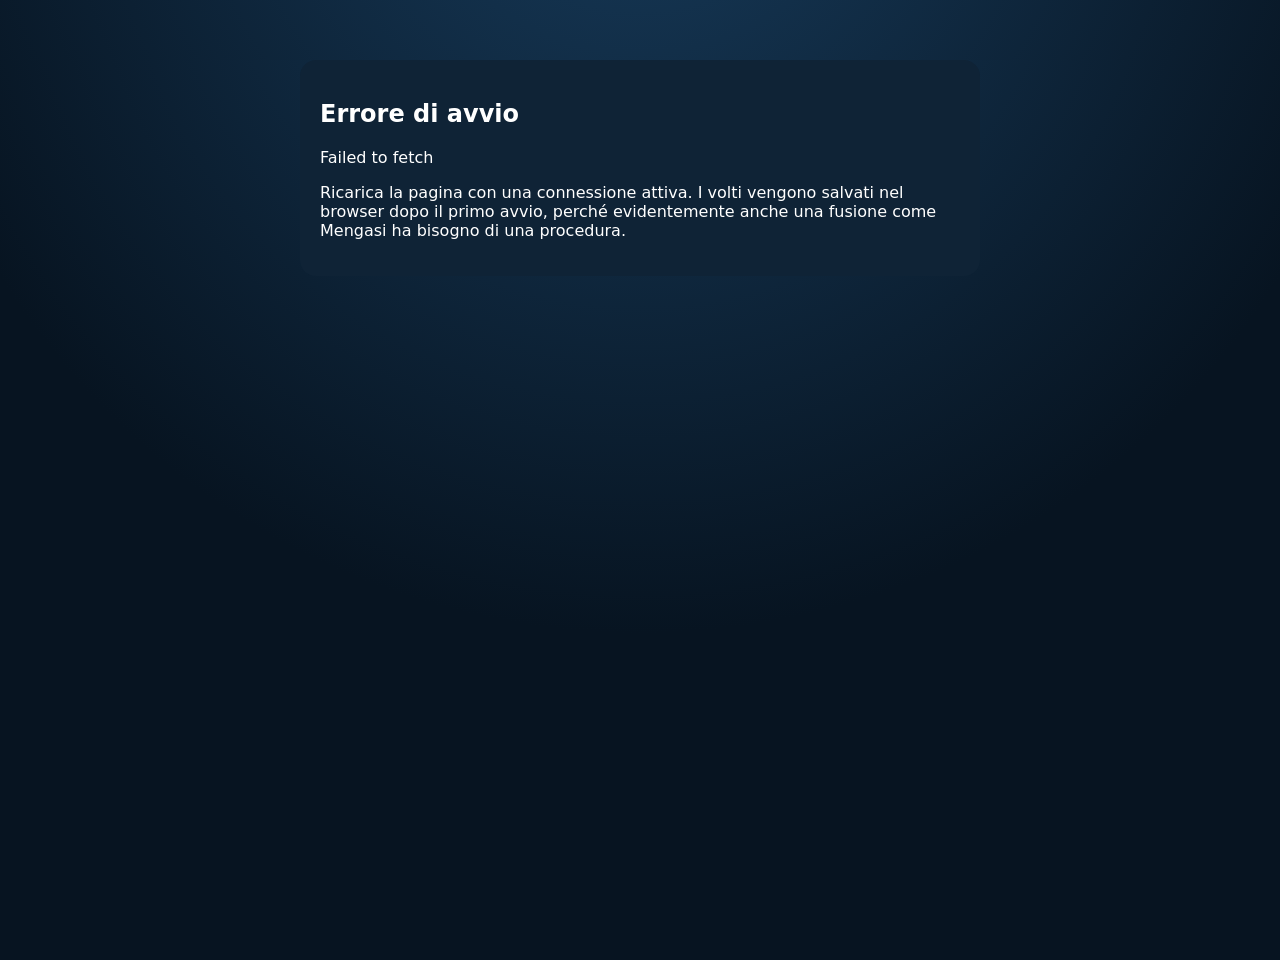
<file: index.html>
<!doctype html>
<html lang="it">
<head>
<meta charset="utf-8">
<meta name="viewport" content="width=device-width,initial-scale=1,viewport-fit=cover,user-scalable=no">
<meta name="theme-color" content="#071421">
<meta name="apple-mobile-web-app-capable" content="yes">
<meta name="apple-mobile-web-app-status-bar-style" content="black-translucent">
<meta name="apple-mobile-web-app-title" content="BO Adventure">
<link rel="manifest" href="./manifest.webmanifest">
<link rel="apple-touch-icon" href="./icon-192.png">
<link rel="stylesheet" href="./style.css?v=5">
<title>Back Office Adventure DX v24</title>
</head>
<body>
<div class="wrap">
<header class="header"><div class="logo">BACK OFFICE<span>ADVENTURE DX v24</span></div><div class="sub">Assalto all’Open Space: corri, spara, gestisci e porta in salvo la squadra.</div></header>

<section id="menu" class="panel">
  <div class="stats">
    <div class="stat">Livelli<b id="stLevel">1/5</b></div><div class="stat">Record<b id="stBest">0</b></div>
    <div class="stat">Marche<b id="stStamp">0</b></div><div class="stat">Michele<b id="stMichele">🔒</b></div>
  </div>

  <div class="sec">Profilo</div>
  <div class="v5bar"><input id="profileName" maxlength="18" placeholder="Nome giocatore"><button id="profileSave" class="secondary">💾 Profilo</button><button id="leaderBtn" class="secondary">🏆 Classifica</button></div>

  <div class="sec">Difficoltà</div>
  <div id="difficulty" class="difficulty">
    <button class="diffbtn selected" data-diff="normal">Normale<small>equilibrata</small></button>
    <button class="diffbtn" data-diff="urgent">Urgente<small>+veloce, +25% punti</small></button>
    <button class="diffbtn" data-diff="monthend">Fine Mese<small>caos, +60% punti</small></button>
  </div>

  <div id="dailyChallenge" class="daily"><div class="ico">📅</div><div><b>Sfida giornaliera</b><span id="dailyText">Caricamento...</span></div><div class="reward" id="dailyReward">+50</div></div>

  <div class="sec">Modalità e archivio</div>
  <div class="modegrid">
    <button id="endlessBtn" class="modebtn"><strong>♾️</strong>Endless</button>
    <button id="minigameBtn" class="modebtn"><strong>🗂️</strong>Smista pratiche</button>
    <button id="archiveBtn" class="modebtn"><strong>📚</strong>Archivio</button>
    <button id="statsBtn" class="modebtn"><strong>📈</strong>Statistiche</button>
  </div>

  <div class="sec">Mappa</div><div id="map" class="map"></div>
  <div class="sec">Progressi</div><div id="progressGrid" class="progressgrid"></div>
  <div class="sec">Personaggi</div><div id="roster" class="roster"></div>
  <div class="sec">Costumi</div><div id="costumeGrid" class="costumes"></div>

  <div class="actions">
    <button id="start" class="primary" disabled>Seleziona livello e personaggio</button>
    <button id="audio" class="secondary">🔊 Audio</button><button id="ngplus" class="secondary ngplus hidden">🔥 NG+ OFF</button><button id="backupBtn" class="secondary">☁️ Backup</button><button id="install" class="secondary hidden">📲 Installa</button>
  </div>
  <div class="note">PC: A/D o ←/→, SPAZIO/↑ salta, Z spara, S mira bassa, X abilità, E gestisce le pratiche. Mobile: pulsanti o joystick. Il backup è trasferibile tra dispositivi; il cloud condiviso vero richiede un backend esterno.</div>
</section>

<section id="game" class="panel gamepanel hidden">
  <div class="hud">
    <div class="hb">Punti<b id="score">0</b></div><div class="hb">Vite<div id="lifeFaces" class="lifeFaces"></div></div><div class="hb">Marche<b id="stamps">0</b></div>
    <div class="hb">Combo<b id="combohud">x1</b></div><div class="hb">Scudo<b id="shield">0</b></div><div class="hb">Livello<b id="lvhud">1</b></div><div class="hb">Tempo<b id="timehud">0:00</b></div><div class="hb">Eroe<b id="charhud">-</b></div>
  </div>
  <div class="shell">
    <canvas id="canvas" width="960" height="540"></canvas>
    <div class="topoverlay"><div id="levelPill" class="pill"></div><div id="bossPill" class="pill"></div></div>
    <div id="msg" class="msg"></div><div id="tutorialBubble" class="tutorialBubble hidden"></div><div id="eventBanner" class="eventBanner"></div><div id="ghostTag" class="ghostTag hidden">👻 Ghost record</div>
    <div id="joy" class="joy"><div id="joyKnob" class="joyKnob"></div><div class="joyHint">trascina • su = salto</div></div>
  </div>
  <div id="status" class="status">Caricamento...</div>
  <div class="controls" id="controls">
    <button id="left">◀</button><button id="jump" class="jump">SALTO</button><button id="ability" class="ability">ABILITÀ<span id="cd" class="cd">PRONTA</span></button><button id="right">▶</button>
  </div>
  <div class="ga"><button id="pause" class="secondary">☕ Pausa</button><button id="restart" class="secondary">↻ Riavvia</button><button id="touchMode" class="secondary">🕹️ Joystick</button><button id="swapCtrl" class="secondary">↔ Controlli</button><button id="full" class="secondary">⛶ Schermo</button><button id="back" class="secondary">↩ Menu</button></div>
</section>
</div>

<div id="cutscene" class="modal hidden"><div class="mcard"><img id="cutFace" class="cutface"><div id="cutTitle" class="sec"></div><div id="cutLine" class="cutline"></div><button id="cutGo" class="primary">Affronta il boss</button></div></div>
<div id="gameover" class="modal hidden"><div class="mcard"><img id="delFace" class="bigface"><h2 style="color:#ff7183">GAME OVER</h2><div class="quote">“Vai a farti un bidet e sali in ufficio da me.”</div><p id="goText"></p><div class="actions"><button id="retry" class="primary">Riprova</button><button id="gomenu" class="secondary">Menu</button></div></div></div>
<div id="clear" class="modal hidden"><div class="mcard"><div id="stars" class="stars">★★★</div><h2 id="clearTitle">Livello completato</h2><div id="results" class="resultgrid"></div><div id="objectiveResults" class="objectives"></div><div id="unlock" class="unlock hidden">👑 MICHELE SBLOCCATO<br>Il Responsabile è ora disponibile in modalità OP.</div><div id="ngUnlock" class="unlock hidden">🔥 NEW GAME+ SBLOCCATO<br>Nemici più rapidi, boss più cattivi, punteggi maggiorati.</div><div class="actions"><button id="next" class="primary">Livello successivo</button><button id="creditsBtn" class="primary hidden">Finale</button><button id="cmenu" class="secondary">Menu</button></div></div></div>

<div id="upgradeModal" class="modal hidden"><div class="mcard"><div class="sec">Scelta operativa</div><h2>Scegli un potenziamento</h2><p>Tre opzioni. Una sola. Come una riunione, ma almeno questa serve.</p><div id="upgradeGrid" class="upgradeGrid"></div></div></div>

<div id="archiveModal" class="modal hidden"><div class="mcard"><h2>📚 Archivio</h2><p>Documenti segreti e reperti sottratti alla burocrazia.</p><div id="archiveGrid" class="archiveGrid"></div><button class="secondary closeModal">Chiudi</button></div></div>
<div id="statsModal" class="modal hidden"><div class="mcard"><h2>📈 Statistiche</h2><div id="statTable" class="statTable"></div><button class="secondary closeModal">Chiudi</button></div></div>
<div id="leaderModal" class="modal hidden"><div class="mcard"><h2>🏆 Classifica locale</h2><p>Profili registrati su questo dispositivo.</p><div id="leaderTable"></div><button class="secondary closeModal">Chiudi</button></div></div>
<div id="backupModal" class="modal hidden"><div class="mcard"><h2>☁️ Backup trasferibile</h2><p>Copia questo codice su un altro dispositivo oppure incollane uno ricevuto.</p><div class="backupBox"><textarea id="backupText"></textarea><div class="backupBtns"><button id="exportBackup" class="primary">Genera codice</button><button id="importBackup" class="secondary">Importa</button></div></div><button class="secondary closeModal">Chiudi</button></div></div>

<div id="miniModal" class="modal hidden"><div class="mcard"><h2>🗂️ Smista le pratiche</h2><p id="miniTimer">20 secondi</p><div id="miniTask" class="miniTask">📄</div><div id="miniLabel" class="miniScore">0 punti</div><div id="miniChoices" class="miniChoices"></div><button id="miniClose" class="secondary hidden">Torna al menu</button></div></div>

<div id="credits" class="modal hidden"><div class="mcard finaleGlow"><img id="creditsFace" class="creditsFace"><h2>BACK OFFICE ADVENTURE DX v24</h2><div class="creditsList"><b>Cast giocabile</b><br>Eugenio · Farris · Yurii · Luca · Tiziano · Daniele · Dalila · Giada · Michele<br><br><b>Boss</b><br>Mengozzi · Gervasi · <b>MENGASI</b>, fusione amministrativamente non autorizzata<br><br><b>Game Over & supervisione morale</b><br>Del Vecchio<br><br><b>Oggetti leggendari</b><br>Caffè · Marca da bollo €16 · NTW · Smart Working · Badge · Manuale · Chiave archivio</div><div class="quote">“Mengasi è stato sconfitto. Il mese è chiuso.”<br><br>Del Vecchio: “Bravi. Però c’è un’altra cosa da fare.”</div><button id="creditsMenu" class="primary">Torna al menu</button></div></div>

<script src="./bootstrap.js?v=24" defer></script>
</body>
</html>
</file>
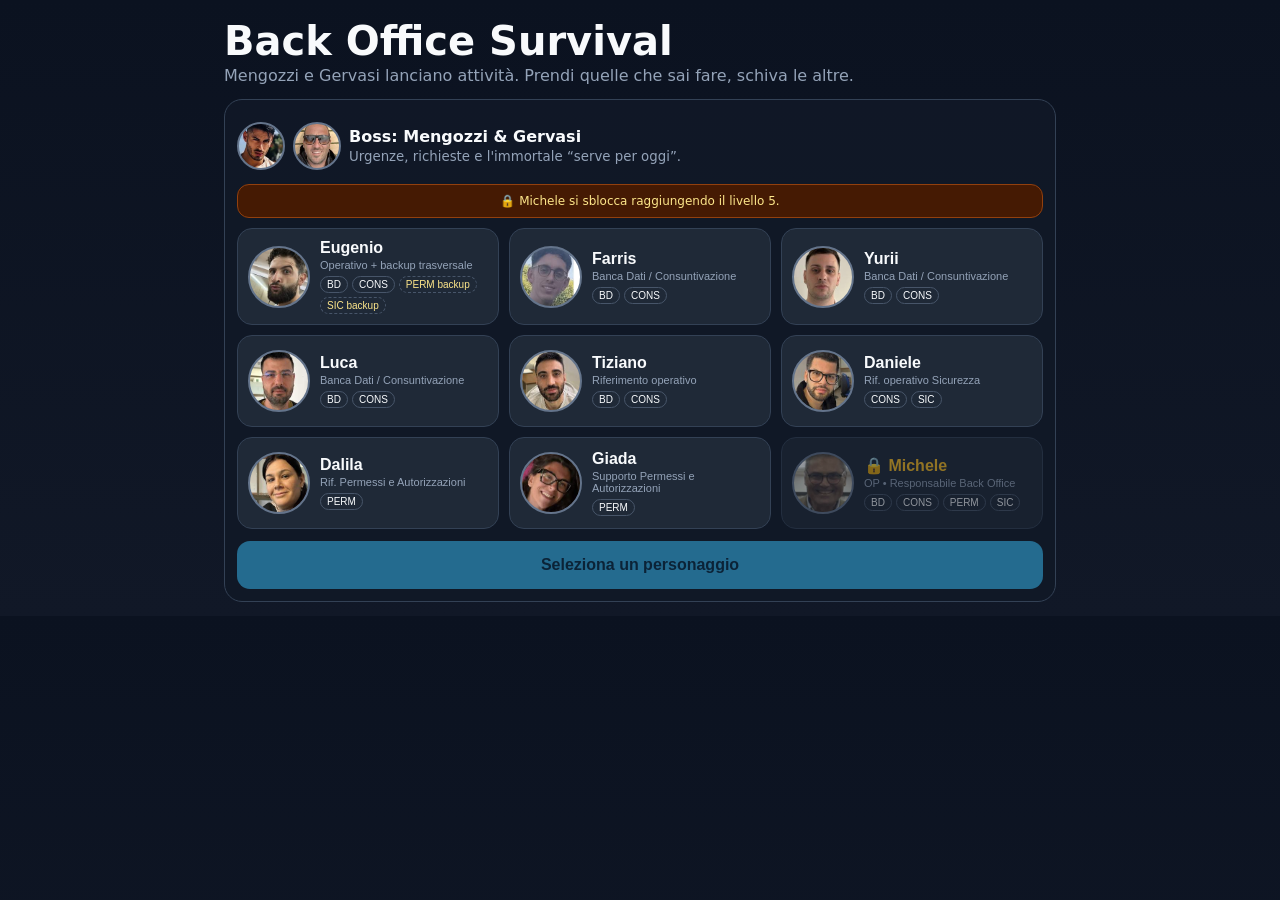
<file: back_office_survival_v3.html>
<!doctype html>
<html lang="it">
<head>
<meta charset="utf-8">
<meta name="viewport" content="width=device-width,initial-scale=1,viewport-fit=cover">
<title>Back Office Survival</title>
<style>
:root {
  --bg:#0f172a; --panel:#111827; --card:#1f2937; --text:#f8fafc;
  --muted:#94a3b8; --border:#334155; --accent:#38bdf8; --good:#166534;
  --bad:#991b1b; --gold:#f59e0b;
}
*{box-sizing:border-box}
body{margin:0;font-family:system-ui,-apple-system,Segoe UI,Roboto,sans-serif;background:linear-gradient(180deg,#0b1220,#111827);color:var(--text)}
.app{max-width:860px;margin:auto;padding:14px}
h1{font-size:clamp(25px,5vw,40px);margin:4px 0 2px}
.sub{color:var(--muted);margin-bottom:14px}
.panel{background:rgba(17,24,39,.92);border:1px solid var(--border);border-radius:18px;padding:12px}
.roster{display:grid;grid-template-columns:repeat(2,minmax(0,1fr));gap:10px}
@media(min-width:720px){.roster{grid-template-columns:repeat(3,minmax(0,1fr))}}
.char{display:flex;gap:10px;align-items:center;padding:10px;border-radius:15px;border:1px solid var(--border);background:var(--card);color:var(--text);text-align:left;min-height:92px;cursor:pointer}
.char.selected{outline:3px solid var(--accent)}
.char.locked{opacity:.55;cursor:not-allowed}
.face{width:62px;height:62px;border-radius:50%;border:2px solid #64748b;background-image:url("[data-uri]");background-size:400% 300%;background-repeat:no-repeat;flex:0 0 auto}
.mengozzi{background-position:0 0} .gervasi{background-position:33.333% 0} .eugenio{background-position:66.666% 0} .farris{background-position:100% 0}
.yurii{background-position:0 50%} .luca{background-position:33.333% 50%} .tiziano{background-position:66.666% 50%} .daniele{background-position:100% 50%}
.michele{background-position:0 100%} .dalila{background-position:33.333% 100%} .giada{background-position:66.666% 100%}
.name{font-weight:800;font-size:16px} .role{font-size:11px;color:var(--muted);margin:2px 0 5px}
.chips{display:flex;gap:4px;flex-wrap:wrap} .chip{font-size:10px;padding:2px 6px;border:1px solid #475569;border-radius:999px}
.backup{border-style:dashed;color:#fde68a}
.op{color:#fbbf24;font-weight:800}
button.main{width:100%;min-height:48px;border:0;border-radius:13px;background:var(--accent);color:#082f49;font-size:16px;font-weight:900;margin-top:12px}
button:disabled{opacity:.5}
.bosses{display:flex;align-items:center;gap:8px;margin:10px 0 14px}
.bosses .face{width:48px;height:48px}
.bosses strong{display:block}
.bosses small{color:var(--muted)}
.hidden{display:none!important}
.hud{display:grid;grid-template-columns:repeat(4,1fr);gap:6px;margin-bottom:8px}
.hud div{background:var(--card);border:1px solid var(--border);border-radius:11px;padding:6px;text-align:center;font-size:10px}
.hud b{display:block;font-size:18px;margin-top:2px}
.arena{position:relative;height:560px;max-height:67vh;min-height:440px;overflow:hidden;border:1px solid var(--border);border-radius:18px;background:linear-gradient(180deg,#172033,#0f172a);touch-action:manipulation;user-select:none}
.lane{position:absolute;top:0;bottom:0;width:25%;border-right:1px dashed #475569;opacity:.55}
.bossbar{position:absolute;top:10px;left:50%;transform:translateX(-50%);z-index:9;display:flex;gap:8px;align-items:center;padding:6px 10px;border-radius:999px;border:1px solid var(--border);background:#111827e8;max-width:95%}
.bossbar .face{width:48px;height:48px}
.bossname{font-weight:900;font-size:13px} .bossline{font-size:10px;color:var(--muted);max-width:210px;white-space:nowrap;overflow:hidden;text-overflow:ellipsis}
.player{position:absolute;bottom:14px;left:25%;width:25%;display:flex;justify-content:center;transition:left .11s linear;z-index:10}
.player .face{width:72px;height:72px;border:3px solid var(--accent);box-shadow:0 0 0 4px #0f172aaa}
.task{position:absolute;width:23%;min-height:70px;border:1px solid #475569;border-radius:12px;padding:6px 4px;text-align:center;background:#1e293b;z-index:6;box-shadow:0 6px 15px #0005}
.task.urgent{outline:2px solid #ef4444}
.task .ico{font-size:20px} .task .tn{font-weight:800;font-size:10px;line-height:1.08;margin:3px 0} .task .cat{font-size:9px;color:#cbd5e1}
.status{margin-top:8px;min-height:44px;padding:8px;border-radius:12px;border:1px solid var(--border);background:var(--card);font-size:12px;text-align:center;display:grid;place-items:center}
.controls{display:grid;grid-template-columns:1fr 1fr;gap:8px;margin-top:8px}
.controls button,.secondary{min-height:48px;border-radius:12px;border:1px solid var(--border);background:#172033;color:var(--text);font-weight:900;font-size:15px}
.secondary{width:100%;margin-top:8px}
.unlock{border:1px solid #92400e;background:#451a03;color:#fde68a;padding:9px;border-radius:12px;margin:10px 0;text-align:center;font-size:12px}
.over{text-align:center;padding:24px 8px}
.over .big{font-size:42px}
.go-face{width:150px;height:150px;border-radius:50%;border:4px solid #ef4444;margin:0 auto 14px;box-shadow:0 0 0 6px #7f1d1d55;overflow:hidden;background:#111827}
.go-quote{font-size:18px;font-weight:900;line-height:1.25;background:#450a0a;border:1px solid #7f1d1d;padding:14px;border-radius:16px;color:#fecaca;margin:12px auto;max-width:540px}
.go-small{color:var(--muted);font-size:12px}
@media(max-width:430px){.app{padding:8px} .arena{height:500px} .face{width:54px;height:54px} .char{min-height:82px;padding:8px} .task{width:24%;min-height:64px} .go-face{width:150px;height:150px;border-radius:50%;border:4px solid #ef4444;margin:0 auto 14px;box-shadow:0 0 0 6px #7f1d1d55;overflow:hidden;background:#111827} .go-quote{font-size:16px}}
</style>
</head>
<body>
<div class="app" id="app">
  <h1>Back Office Survival</h1>
  <div class="sub">Mengozzi e Gervasi lanciano attività. Prendi quelle che sai fare, schiva le altre.</div>

  <section id="setup" class="panel">
    <div class="bosses">
      <div class="face mengozzi"></div><div class="face gervasi"></div>
      <div><strong>Boss: Mengozzi & Gervasi</strong><small>Urgenze, richieste e l'immortale “serve per oggi”.</small></div>
    </div>
    <div id="unlockNote" class="unlock">🔒 Michele si sblocca raggiungendo il livello 5.</div>
    <div id="roster" class="roster"></div>
    <button class="main" id="start" disabled>Seleziona un personaggio</button>
  </section>

  <section id="game" class="hidden">
    <div class="hud">
      <div>Punti<b id="score">0</b></div>
      <div>Vite<b id="lives">❤️❤️❤️</b></div>
      <div>Combo<b id="combo">x1</b></div>
      <div>Livello<b id="level">1</b></div>
    </div>
    <div id="arena" class="arena">
      <div class="lane" style="left:25%"></div><div class="lane" style="left:50%"></div><div class="lane" style="left:75%"></div>
      <div class="bossbar">
        <div id="bossFace" class="face mengozzi"></div>
        <div><div id="bossName" class="bossname">Mengozzi</div><div id="bossLine" class="bossline">Questa è urgente.</div></div>
      </div>
      <div id="player" class="player"><div id="playerFace" class="face eugenio"></div></div>
    </div>
    <div id="status" class="status">Turno iniziato.</div>
    <div class="controls"><button id="left">◀ Sinistra</button><button id="right">Destra ▶</button></div>
    <button id="pause" class="secondary">☕ Pausa caffè</button>
  </section>

  <section id="over" class="panel over hidden">
    <div class="go-face"><img src="[data-uri]" alt="Del Vecchio" style="width:100%;height:100%;object-fit:cover;object-position:50% 22%;display:block"></div>
    <h2>GAME OVER</h2>
    <div class="go-quote">“Vai a farti un bidet e sali in ufficio da me.”</div>
    <p id="final"></p>
    <div class="go-small">Del Vecchio • Capo cantiere</div>
    <button class="main" id="again">Torna alla selezione</button>
  </section>
</div>

<script>
(() => {
const people = [
 {n:'Eugenio',k:'eugenio',s:['BD','CONS'],b:['PERM','SIC'],role:'Operativo + backup trasversale'},
 {n:'Farris',k:'farris',s:['BD','CONS'],b:[],role:'Banca Dati / Consuntivazione'},
 {n:'Yurii',k:'yurii',s:['BD','CONS'],b:[],role:'Banca Dati / Consuntivazione'},
 {n:'Luca',k:'luca',s:['BD','CONS'],b:[],role:'Banca Dati / Consuntivazione'},
 {n:'Tiziano',k:'tiziano',s:['BD','CONS'],b:[],role:'Riferimento operativo'},
 {n:'Daniele',k:'daniele',s:['CONS','SIC'],b:[],role:'Rif. operativo Sicurezza'},
 {n:'Dalila',k:'dalila',s:['PERM'],b:[],role:'Rif. Permessi e Autorizzazioni'},
 {n:'Giada',k:'giada',s:['PERM'],b:[],role:'Supporto Permessi e Autorizzazioni'},
 {n:'Michele',k:'michele',s:['BD','CONS','PERM','SIC'],b:[],role:'OP • Responsabile Back Office',op:true}
];
const bosses=[
 {n:'Mengozzi',k:'mengozzi',q:['Questa è urgente.','Serve entro oggi.','È una cosa veloce.','Mi date un riscontro?']},
 {n:'Gervasi',k:'gervasi',q:['Priorità alta.','Da chiudere subito.','Manca ancora qualcosa.','Facciamo un ultimo controllo.']}
];
const tasks=[
 {c:'BD',i:'🗄️',n:['Aggiornamento banca dati','Allineamento informazioni','Verifica dati','Presidio banca dati']},
 {c:'CONS',i:'📊',n:['Avanzamento produzione','Chiusura attività','Rendicontazione','Consuntivazione lavori']},
 {c:'PERM',i:'📝',n:['Pratica autorizzativa','Richiesta permesso','Adempimento ente','Verifica portale']},
 {c:'SIC',i:'🦺',n:['Controllo sicurezza','Presidio documentale','Supporto cantiere','Verifica documenti']}
];
const names={BD:'Banca Dati',CONS:'Consuntivazione',PERM:'Permessi',SIC:'Sicurezza'};

let micheleUnlocked = sessionStorage.getItem('micheleUnlocked') === '1';
let selected=-1,lane=1,score=0,lives=3,combo=1,level=1,running=false,paused=false,last=0,lastSpawn=0,raf=0,objs=[],bossIdx=0;

const $=s=>document.querySelector(s), roster=$('#roster'),setup=$('#setup'),game=$('#game'),over=$('#over'),arena=$('#arena'),player=$('#player'),playerFace=$('#playerFace'),status=$('#status');

function renderRoster(){
  roster.innerHTML='';
  people.forEach((p,i)=>{
    const locked=p.op&&!micheleUnlocked;
    const b=document.createElement('button');
    b.type='button'; b.className='char'+(locked?' locked':'');
    b.disabled=locked;
    const chips=[...p.s.map(x=>`<span class="chip">${x}</span>`),...p.b.map(x=>`<span class="chip backup">${x} backup</span>`)].join('');
    b.innerHTML=`<div class="face ${p.k}"></div><div><div class="name ${p.op?'op':''}">${locked?'🔒 ':''}${p.n}</div><div class="role">${p.role}</div><div class="chips">${chips}</div></div>`;
    if(!locked)b.addEventListener('click',()=>{selected=i;[...roster.children].forEach(x=>x.classList.remove('selected'));b.classList.add('selected');$('#start').disabled=false;$('#start').textContent='Inizia con '+p.n;});
    roster.appendChild(b);
  });
  $('#unlockNote').textContent=micheleUnlocked?'👑 Michele sbloccato: OP ma con 3 vite come gli altri.':'🔒 Michele si sblocca raggiungendo il livello 5.';
}
function hud(){$('#score').textContent=score;$('#lives').textContent='❤️'.repeat(lives);$('#combo').textContent='x'+combo;$('#level').textContent=level;}
function setBoss(){const b=bosses[bossIdx];$('#bossFace').className='face '+b.k;$('#bossName').textContent=b.n;$('#bossLine').textContent=b.q[Math.floor(Math.random()*b.q.length)];}
function move(d){if(!running||paused)return;lane=Math.max(0,Math.min(3,lane+d));player.style.left=(lane*25)+'%';}
function ability(p,c){return p.s.includes(c)?2:p.b.includes(c)?1:0;}
function spawn(){
  const t=tasks[Math.floor(Math.random()*tasks.length)], n=t.n[Math.floor(Math.random()*t.n.length)], ln=Math.floor(Math.random()*4), urg=Math.random()<Math.min(.13+level*.025,.3);
  const e=document.createElement('div');e.className='task'+(urg?' urgent':'');e.style.left=(ln*25+1)+'%';e.style.top='78px';
  e.innerHTML=`<div class="ico">${t.i}${urg?' 🚨':''}</div><div class="tn">${n}</div><div class="cat">${names[t.c]}</div>`;
  arena.appendChild(e);objs.push({e,l:ln,y:78,c:t.c,n,urg,done:false});
  if(Math.random()<.28)bossIdx=1-bossIdx; setBoss();
}
function unlockMichele(){
  if(!micheleUnlocked){micheleUnlocked=true;sessionStorage.setItem('micheleUnlocked','1');status.textContent='👑 MICHELE SBLOCCATO! Il responsabile è entrato in modalità OP.';}
}
function resolve(o,hit){
 if(o.done)return;o.done=true;const p=people[selected],a=ability(p,o.c);
 if(hit){
   if(a){
     let gain=(a===2?10:6)*combo+(o.urg?4:0);
     if(p.op)gain=Math.round(gain*1.5);
     score+=gain;combo=Math.min(p.op?8:6,combo+1);
     status.textContent=(a===2?'✅ ':'🟡 Backup: ')+o.n+' gestita da '+p.n+'.';
   } else {lives--;combo=1;status.textContent='💥 '+o.n+': '+p.n+' non ha questa competenza.';}
 } else {
   if(a){score=Math.max(0,score-(a===2?4:2));combo=1;status.textContent='📭 Hai perso un’attività compatibile: '+o.n+'.';}
   else {score+=3;status.textContent='😎 Schivata corretta: '+o.n+'.';}
 }
 o.e.remove();hud();
 const newLevel=Math.min(8,1+Math.floor(score/90));
 if(newLevel!==level){level=newLevel;if(level>=5)unlockMichele();bossIdx=(level-1)%2;setBoss();if(level<5)status.textContent='⚠️ Livello '+level+': i boss hanno scoperto il tasto inoltra.';}
 if(lives<=0)endGame();
}
function loop(ts){
 if(!running)return;
 if(paused){last=ts;raf=requestAnimationFrame(loop);return;}
 if(!last)last=ts;const dt=Math.min(40,ts-last);last=ts;
 if(ts-lastSpawn>Math.max(390,1030-level*85)){spawn();lastSpawn=ts;}
 const speed=.082+level*.016, hitY=arena.clientHeight-105;
 for(const o of objs){if(o.done)continue;o.y+=speed*dt*(o.urg?1.23:1);o.e.style.top=o.y+'px';if(o.y>hitY&&o.y<hitY+70&&o.l===lane)resolve(o,true);else if(o.y>arena.clientHeight-25)resolve(o,false);}
 objs=objs.filter(o=>!o.done);raf=requestAnimationFrame(loop);
}
function begin(){
 const p=people[selected];score=0;lives=3;combo=1;level=1;lane=1;bossIdx=0;objs.forEach(o=>o.e.remove());objs=[];
 setup.classList.add('hidden');over.classList.add('hidden');game.classList.remove('hidden');
 playerFace.className='face '+p.k;player.style.left='25%';status.textContent=p.n+' è operativo. Hai 3 vite: prendine quante puoi e non farti travolgere.';
 hud();setBoss();running=true;paused=false;last=0;lastSpawn=0;$('#pause').textContent='☕ Pausa caffè';raf=requestAnimationFrame(loop);
}
function endGame(){
 running=false;if(raf)cancelAnimationFrame(raf);objs.forEach(o=>o.e.remove());objs=[];game.classList.add('hidden');over.classList.remove('hidden');
 $('#final').textContent=people[selected].n+': '+score+' punti • livello '+level+' • vite finite.';
}
$('#start').addEventListener('click',begin);
$('#left').addEventListener('click',()=>move(-1));$('#right').addEventListener('click',()=>move(1));
$('#pause').addEventListener('click',e=>{paused=!paused;e.currentTarget.textContent=paused?'▶ Riprendi':'☕ Pausa caffè';status.textContent=paused?'Pausa caffè. Anche gli eroi hanno diritti sindacali.':'Si ricomincia.';});
$('#again').addEventListener('click',()=>{over.classList.add('hidden');setup.classList.remove('hidden');selected=-1;$('#start').disabled=true;$('#start').textContent='Seleziona un personaggio';renderRoster();});
arena.addEventListener('pointerdown',e=>{const r=arena.getBoundingClientRect();move(e.clientX<r.left+r.width/2?-1:1);});
document.addEventListener('keydown',e=>{if(e.key==='ArrowLeft')move(-1);if(e.key==='ArrowRight')move(1);});
renderRoster();
})();
</script>
</body>
</html>
</file>
<file: style.css>
:root{--bg:#071421;--panel:#0f2336;--card:#18354f;--line:#36546e;--text:#f7fbff;--muted:#a9bed0;--accent:#52d0ff;--gold:#ffd34d;--danger:#ff5a72;--good:#5ae09b;--purple:#b695ff}
*{box-sizing:border-box}
html,body{margin:0;background:radial-gradient(circle at 50% -20%,#173b5b,#071421 60%);color:var(--text);font-family:system-ui,-apple-system,Segoe UI,Roboto,sans-serif;overscroll-behavior:none}
body{min-height:100vh}
button{font:inherit}
.wrap{max-width:1140px;margin:auto;padding:10px 10px 30px}
.hidden{display:none!important}
.header{text-align:center;padding:7px 0 11px}
.logo{font-size:clamp(29px,7vw,58px);font-weight:1000;line-height:.9;letter-spacing:.02em;text-shadow:0 8px 30px #0008}
.logo span{display:block;color:var(--accent);font-size:.34em;letter-spacing:.3em;margin-top:12px}
.sub{color:var(--muted);font-size:11px;margin-top:11px}
.panel{border:1px solid var(--line);border-radius:20px;background:#0f2336ef;padding:12px;box-shadow:0 18px 50px #0004}
.sec{font-size:10px;text-transform:uppercase;letter-spacing:.14em;color:#c6d5e2;font-weight:900;margin:5px 0 8px}
.stats{display:grid;grid-template-columns:repeat(4,1fr);gap:6px;margin-bottom:12px}
.stat{border:1px solid var(--line);border-radius:11px;background:#142a3f;text-align:center;color:var(--muted);font-size:8px;padding:6px}
.stat b{display:block;color:#fff;font-size:16px;margin-top:2px}
.map{position:relative;display:grid;grid-template-columns:repeat(5,minmax(0,1fr));gap:8px;margin-bottom:13px;padding:13px 4px}
.map:before{content:"";position:absolute;left:8%;right:8%;top:50%;height:3px;background:#284861;border-radius:999px;z-index:0}
.node{position:relative;z-index:1;min-height:90px;border:1px solid var(--line);border-radius:16px;background:#142d44;color:#fff;padding:8px;text-align:center}
.node.selected{outline:3px solid var(--accent);background:#1b405e}
.node.locked{opacity:.4}
.node .orb{width:34px;height:34px;border-radius:50%;display:grid;place-items:center;margin:0 auto 5px;background:#0b1c2b;border:2px solid #55748f;font-weight:1000}
.node b{display:block;font-size:10px;line-height:1.15}.node small{display:block;color:var(--muted);font-size:7px;margin-top:3px}
.roster{display:grid;grid-template-columns:repeat(2,minmax(0,1fr));gap:7px}
.person{display:flex;align-items:center;gap:7px;min-height:86px;border:1px solid var(--line);border-radius:14px;background:#173149;color:#fff;text-align:left;padding:7px}
.person.selected{outline:3px solid var(--accent);background:#1b405e}.person.locked{opacity:.43}
.avatar{width:50px;height:50px;border-radius:50%;object-fit:cover;border:2px solid #66849e;flex:none}
.pn{font-size:13px;font-weight:950}.pr{font-size:8px;color:var(--muted);margin:1px 0 3px}.pd{font-size:8px;color:#dbe7f0;line-height:1.25}
.chips{display:flex;gap:3px;flex-wrap:wrap;margin-top:4px}.chip{font-size:7px;border:1px solid #55738c;border-radius:999px;padding:2px 4px}.backup{border-style:dashed;color:#ffe4a5}.op{color:var(--gold)}
.actions{display:flex;gap:7px;flex-wrap:wrap;margin-top:11px}
.primary{flex:1;min-width:210px;min-height:49px;border:0;border-radius:14px;background:linear-gradient(135deg,#4ccaff,#8aeaff);color:#05263b;font-weight:1000;font-size:15px;padding:9px}
.primary:disabled{opacity:.45}
.secondary{min-height:45px;border:1px solid var(--line);border-radius:12px;background:#142d44;color:#fff;font-weight:850;padding:8px 11px}
.note{font-size:9px;color:var(--muted);margin-top:9px;line-height:1.35}
@media(min-width:740px){.roster{grid-template-columns:repeat(3,minmax(0,1fr))}}
@media(max-width:630px){.map{grid-template-columns:repeat(3,1fr)}.map:before{display:none}.stats{grid-template-columns:repeat(2,1fr)}}
.gamepanel{padding:8px}
.hud{display:grid;grid-template-columns:repeat(8,1fr);gap:5px;margin-bottom:6px}
.hb{border:1px solid var(--line);border-radius:10px;background:#13293e;padding:4px;text-align:center;color:var(--muted);font-size:7px;min-width:0}
.hb b{display:block;color:#fff;font-size:13px;white-space:nowrap;overflow:hidden;text-overflow:ellipsis}
.shell{position:relative;border:1px solid #3e607a;border-radius:18px;overflow:hidden;background:#081522;box-shadow:0 18px 50px #0006}
canvas{display:block;width:100%;height:auto;aspect-ratio:16/9;background:#0d2032;touch-action:none}
.topoverlay{position:absolute;left:9px;right:9px;top:9px;display:flex;justify-content:space-between;pointer-events:none}
.pill{background:#07131eee;border:1px solid #49677f;border-radius:999px;padding:5px 8px;font-size:8px;font-weight:950}
#bossPill{display:none;color:#ffd7df;border-color:#a84a60}#bossPill.show{display:block}
.msg{position:absolute;left:50%;top:72px;transform:translateX(-50%) scale(.94);max-width:88%;padding:10px 13px;border:2px solid var(--gold);border-radius:14px;background:#06111cf2;color:#fff0b6;font-size:12px;font-weight:1000;text-align:center;opacity:0;transition:.16s;pointer-events:none}
.msg.show{opacity:1;transform:translateX(-50%) scale(1)}
.status{margin-top:6px;min-height:38px;border:1px solid var(--line);border-radius:11px;background:#13293e;padding:6px;text-align:center;font-size:9px;display:grid;place-items:center}
.controls{display:grid;grid-template-columns:1fr 1fr 1.1fr 1fr;gap:7px;margin-top:7px}
.controls button{min-height:52px;border:1px solid var(--line);border-radius:13px;background:#173149;color:#fff;font-size:16px;font-weight:1000;touch-action:none;user-select:none}
.controls .jump{background:#204361}.controls .ability{background:#3b315c;color:#f1eaff;font-size:11px}
.ga{display:flex;gap:7px;margin-top:7px}.ga button{flex:1}
.cd{display:block;font-size:7px;color:#d7caff;font-weight:700;margin-top:2px}
@media(max-width:540px){.wrap{padding:6px 6px 22px}.panel{padding:8px}.hud{grid-template-columns:repeat(4,1fr)}.controls button{min-height:54px}.logo{font-size:35px}}
.modal{position:fixed;inset:0;z-index:100;background:#02080ede;display:grid;place-items:center;padding:13px}
.mcard{width:min(640px,96vw);border:1px solid #536f87;border-radius:22px;background:radial-gradient(circle at 50% 0,#193b57,#0b1927 60%);padding:17px;text-align:center;box-shadow:0 30px 90px #000b}
.mcard h2{font-size:28px;margin:5px 0 8px}.mcard p{font-size:11px;color:#c2d1dd;line-height:1.4}
.bigface{width:min(205px,52vw);aspect-ratio:1;border-radius:50%;object-fit:cover;border:5px solid #ff687c;box-shadow:0 0 0 8px #7d263655,0 18px 40px #0008}
.quote{font-size:clamp(17px,4vw,23px);font-weight:1000;line-height:1.2;color:#ffe0e6;background:#3a1018;border:1px solid #963548;border-radius:15px;padding:13px;margin:12px 0}
.stars{font-size:30px;color:var(--gold);letter-spacing:4px}
.resultgrid{display:grid;grid-template-columns:repeat(4,1fr);gap:6px;margin:9px 0}
.resultgrid div{border:1px solid var(--line);border-radius:10px;background:#142a3f;padding:7px;color:var(--muted);font-size:8px}.resultgrid b{display:block;color:#fff;font-size:15px}
.cutface{width:120px;height:120px;object-fit:cover;border-radius:50%;border:4px solid var(--accent);margin:4px auto 9px}
.cutline{font-size:18px;font-weight:1000;color:#eef9ff;margin:9px 0}
.unlock{border:1px solid #99742c;border-radius:13px;background:#37290d;color:#ffecad;padding:10px;font-weight:900;font-size:11px}
.header{position:relative;overflow:hidden}
.header:before,.header:after{content:"📄";position:absolute;opacity:.12;font-size:42px;animation:floatDoc 7s ease-in-out infinite;pointer-events:none}
.header:before{left:7%;top:10px}.header:after{right:8%;top:28px;animation-delay:-3s}
@keyframes floatDoc{0%,100%{transform:translateY(0) rotate(-8deg)}50%{transform:translateY(16px) rotate(7deg)}}
.progressgrid{display:grid;grid-template-columns:repeat(2,minmax(0,1fr));gap:6px;margin:8px 0 12px}
.prog{border:1px solid var(--line);border-radius:12px;background:#13293e;padding:7px;font-size:8px;color:var(--muted)}
.prog b{display:block;color:#fff;font-size:10px;margin-bottom:3px}
.prog .pstars{color:var(--gold);font-size:15px;letter-spacing:1px}
.prog .record{display:flex;justify-content:space-between;gap:5px;margin-top:3px}
.lifeFaces{display:flex;justify-content:center;gap:2px;height:20px;align-items:center}
.lifeFaces img{width:18px;height:18px;border-radius:50%;object-fit:cover;border:1px solid #7d9bb3}
.lifeFaces img.off{filter:grayscale(1);opacity:.2}
.ngplus{border-color:#7863ad!important;background:#2b2347!important;color:#e9ddff!important}
.tutorialBubble{position:absolute;z-index:12;max-width:180px;padding:7px 9px;border-radius:10px;background:#07131eea;border:1px solid #67d9ff;color:#def7ff;font-size:9px;font-weight:800;pointer-events:none}
.creditsList{margin:12px auto;max-width:430px;text-align:left;border:1px solid var(--line);border-radius:14px;background:#12283d;padding:10px;color:#c8d8e5;font-size:10px;line-height:1.7}
.creditsList b{color:#fff}
.creditsFace{width:110px;height:110px;border-radius:50%;object-fit:cover;border:4px solid var(--gold);margin-bottom:8px}
.secretStat{color:#ffe9a8}
@media(min-width:720px){.progressgrid{grid-template-columns:repeat(5,minmax(0,1fr))}}
.comboHot{color:#ffe06d!important;text-shadow:0 0 10px #ffb00099}.bossWarn{animation:warnPulse .45s ease-in-out infinite alternate}@keyframes warnPulse{from{opacity:.35}to{opacity:.85}}
.v5bar{display:grid;grid-template-columns:1.2fr auto auto;gap:7px;margin:8px 0 12px}.v5bar input,.v5bar select,.backupBox textarea{border:1px solid var(--line);border-radius:11px;background:#0b1c2b;color:#fff;padding:10px;font:inherit;min-width:0}.v5bar button{white-space:nowrap}
.difficulty{display:grid;grid-template-columns:repeat(3,1fr);gap:6px;margin-bottom:10px}.diffbtn{border:1px solid var(--line);border-radius:12px;background:#142d44;color:#fff;padding:9px;font-size:9px;font-weight:900}.diffbtn.selected{outline:2px solid var(--gold);background:#3b3013;color:#fff3bb}.diffbtn small{display:block;color:var(--muted);font-size:7px;margin-top:2px}
.daily{border:1px solid #5b4e84;border-radius:14px;background:linear-gradient(135deg,#211c3d,#13283c);padding:10px;margin-bottom:11px;display:grid;grid-template-columns:auto 1fr auto;gap:9px;align-items:center}.daily .ico{font-size:28px}.daily b{display:block;font-size:11px}.daily span{font-size:8px;color:#cfc6f1}.daily .reward{font-size:9px;color:#ffe28b;font-weight:900}
.modegrid{display:grid;grid-template-columns:repeat(4,1fr);gap:6px;margin:8px 0 12px}.modebtn{border:1px solid var(--line);border-radius:12px;background:#10283d;color:#fff;padding:9px 5px;font-size:8px;font-weight:900}.modebtn strong{display:block;font-size:17px;margin-bottom:2px}
.costumes{display:grid;grid-template-columns:repeat(4,1fr);gap:6px;margin-bottom:11px}.costume{border:1px solid var(--line);border-radius:12px;background:#142d44;color:#fff;padding:8px 4px;text-align:center;font-size:8px}.costume .ci{font-size:24px;display:block}.costume.selected{outline:2px solid var(--accent)}.costume.locked{opacity:.4;filter:grayscale(1)}
.charStats{display:grid;grid-template-columns:repeat(3,1fr);gap:3px;margin-top:5px}.charStats span{height:4px;border-radius:99px;background:#27445b;overflow:hidden}.charStats i{display:block;height:100%;background:linear-gradient(90deg,#49c9ff,#b695ff)}
.objectives{margin:8px 0;border:1px solid var(--line);border-radius:12px;background:#10263a;padding:8px;text-align:left}.objective{display:flex;justify-content:space-between;gap:8px;font-size:9px;color:#c9d7e2;padding:4px 2px;border-bottom:1px solid #29445a55}.objective:last-child{border-bottom:0}.objective.done{color:#8ff0b8}.objective b{font-size:8px;color:inherit}
.archiveGrid{display:grid;grid-template-columns:repeat(3,1fr);gap:7px;margin:10px 0}.archiveItem{border:1px solid var(--line);border-radius:12px;background:#142a3f;padding:10px;font-size:8px;color:var(--muted)}.archiveItem .ai{font-size:30px;display:block}.archiveItem b{display:block;color:#fff;font-size:10px;margin:4px 0}.archiveItem.locked{filter:grayscale(1);opacity:.35}
.statTable{display:grid;grid-template-columns:repeat(2,1fr);gap:6px;margin:10px 0}.statCell{border:1px solid var(--line);border-radius:12px;background:#142a3f;padding:8px;color:var(--muted);font-size:8px}.statCell b{display:block;color:#fff;font-size:17px;margin-top:2px}.leaderTable{width:100%;border-collapse:collapse;font-size:9px;margin:9px 0}.leaderTable td,.leaderTable th{padding:6px;border-bottom:1px solid #2f4b62;text-align:left}.leaderTable th{color:#9ec7df}.leaderTable td:last-child,.leaderTable th:last-child{text-align:right}
.backupBox{display:grid;gap:7px}.backupBox textarea{min-height:110px;resize:vertical;font-family:ui-monospace,SFMono-Regular,Consolas,monospace;font-size:8px}.backupBtns{display:flex;gap:6px;flex-wrap:wrap}.backupBtns button{flex:1}
.upgradeGrid{display:grid;grid-template-columns:repeat(3,1fr);gap:7px;margin:12px 0}.upgradeCard{border:1px solid #665596;border-radius:14px;background:#201a3b;color:#fff;padding:12px 8px;min-height:120px}.upgradeCard strong{display:block;font-size:26px;margin-bottom:5px}.upgradeCard b{display:block;font-size:11px;margin-bottom:4px}.upgradeCard span{font-size:8px;color:#cfc7e7}.upgradeCard:hover{outline:2px solid #b695ff}
.eventBanner{position:absolute;left:50%;bottom:10px;transform:translateX(-50%);z-index:13;border:1px solid #ba9035;border-radius:999px;background:#211706e8;color:#ffe8a2;font-size:9px;font-weight:900;padding:6px 10px;pointer-events:none;opacity:0;transition:.18s}.eventBanner.show{opacity:1}
.joy{position:absolute;left:16px;bottom:18px;width:112px;height:112px;border-radius:50%;background:#07131e99;border:2px solid #6f8ba188;z-index:20;touch-action:none;display:none}.joy.show{display:block}.joyKnob{position:absolute;left:34px;top:34px;width:40px;height:40px;border-radius:50%;background:#5ecffa99;border:2px solid #b9efff}.joyHint{position:absolute;left:8px;right:8px;bottom:-18px;text-align:center;font-size:7px;color:#bcd0df}
.controls.reverse{direction:rtl}.controls.reverse button{direction:ltr}
.miniTask{font-size:38px;margin:8px}.miniChoices{display:grid;grid-template-columns:repeat(2,1fr);gap:7px}.miniChoices button{min-height:52px}.miniScore{font-size:14px;font-weight:900;color:#ffe06d;margin:8px}
.finaleGlow{animation:finalGlow 1s ease-in-out infinite alternate}@keyframes finalGlow{from{box-shadow:0 0 10px #ff6b9a55}to{box-shadow:0 0 40px #ffb84d99}}
.ghostTag{position:absolute;right:10px;bottom:10px;background:#0a1b29cc;border:1px solid #7bdcff;border-radius:999px;padding:4px 7px;font-size:7px;color:#bfeeff;pointer-events:none}
@media(max-width:650px){.v5bar{grid-template-columns:1fr 1fr}.v5bar input{grid-column:1/-1}.difficulty{grid-template-columns:1fr}.modegrid{grid-template-columns:repeat(2,1fr)}.costumes{grid-template-columns:repeat(2,1fr)}.upgradeGrid{grid-template-columns:1fr}.archiveGrid{grid-template-columns:repeat(2,1fr)}.joy{width:100px;height:100px}.joyKnob{left:30px;top:30px}}
</file>
